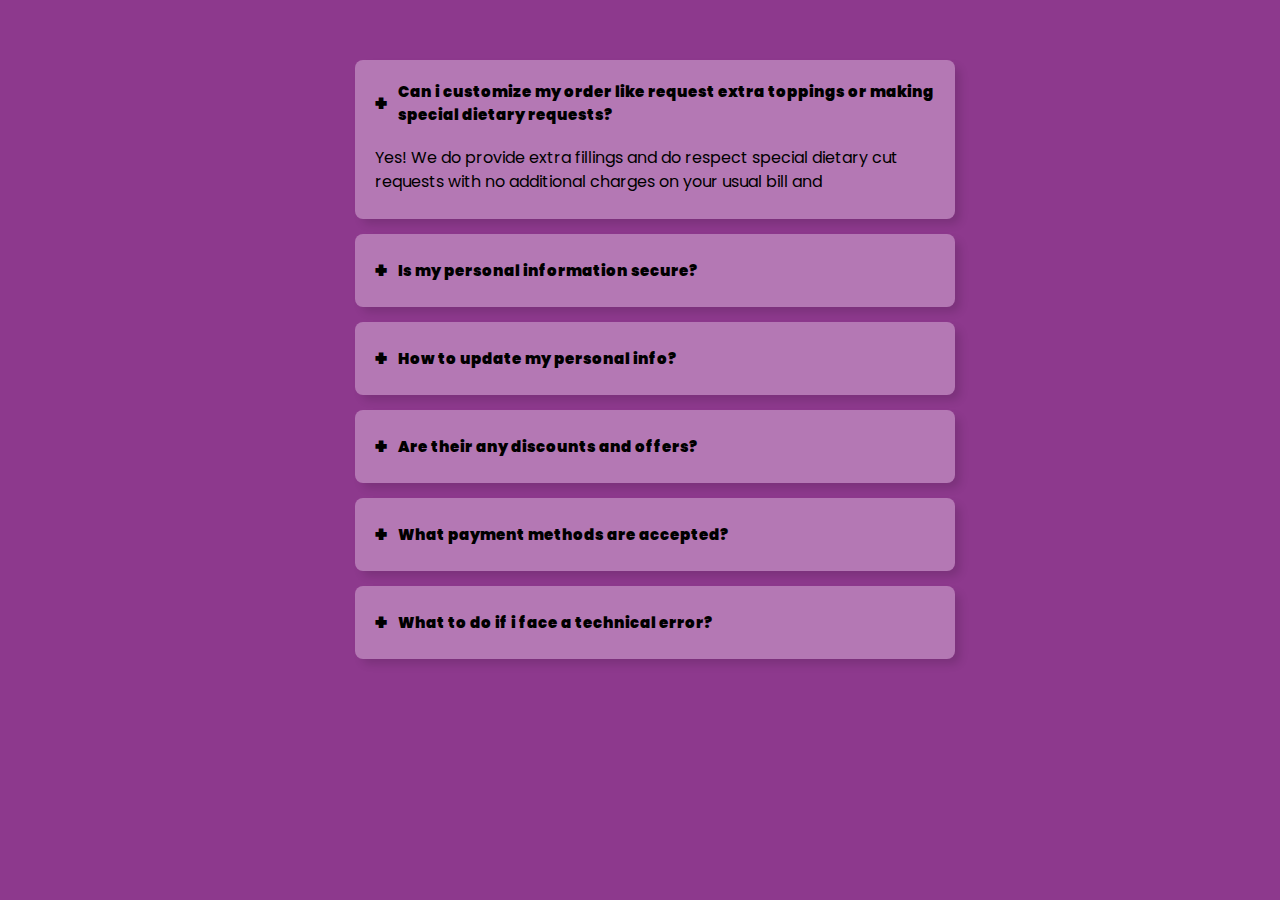
<file: index4.html>
<!DOCTYPE html>
<html lang="en">
<head>
    <meta charset="UTF-8">
    <meta name="viewport" content="width=device-width, initial-scale=1.0">
    <title>FAQs</title>
    <link rel="stylesheet" href="styles4.css">
</head>
<body>
    <ul class="accordion">
        
        <li> 
            <input type="radio" name="accordion" id="first" checked>
            <label for="first"> Can i customize my order like request extra toppings or making special dietary requests?</label>
            <div class="content"><p>Yes! We do provide extra fillings and do respect special dietary cut requests with no additional charges on your usual bill and  </p></div>
        </li>
        <li>
            <input type="radio" name="accordion" id="second">
            <label for="second"> Is my personal information secure? </label>
            <div class="content"><p> Yes! Safeguarding our user's privacy is a priority to us, The information shared by you is encrypted and is totally safe with us.  </p></div>
        </li>
        <li>
            <input type="radio" name="accordion" id="third">
            <label for="third"> How to update my personal info?</label>
            <div class="content"><p> Users can update their personal info by clicking on <b>Profile > My Account > Edit </b> </p></div>

        </li>

        <li>
            <input type="radio" name="accordion" id="fourth">
            <label for="fourth"> Are their any discounts and offers?</label>
            <div class="content"><p> We do give discounts and offers time to time especiallly at festive ocassions and we do offer a massive 30% discount at birthday of the customer </p></div>

        </li>
        
        <li>
            <input type="radio" name="accordion" id="fifth">
            <label for="fifth"> What payment methods are accepted?</label>
            <div class="content"><p> We accept Cash/UPI/Credit Card/Debit Cards all forms of payment </p></div>

        </li>

        <li>
            <input type="radio" name="accordion" id="sixth">
            <label for="sixth"> What to do if i face a technical error? </label>
            <div class="content"><p> In case of a technical glitch or error contact the support team at <b>canteensupport@vidyavihar.org</b>  </p></div>

        </li>
    </ul>
    
</body>
</html>
</file>
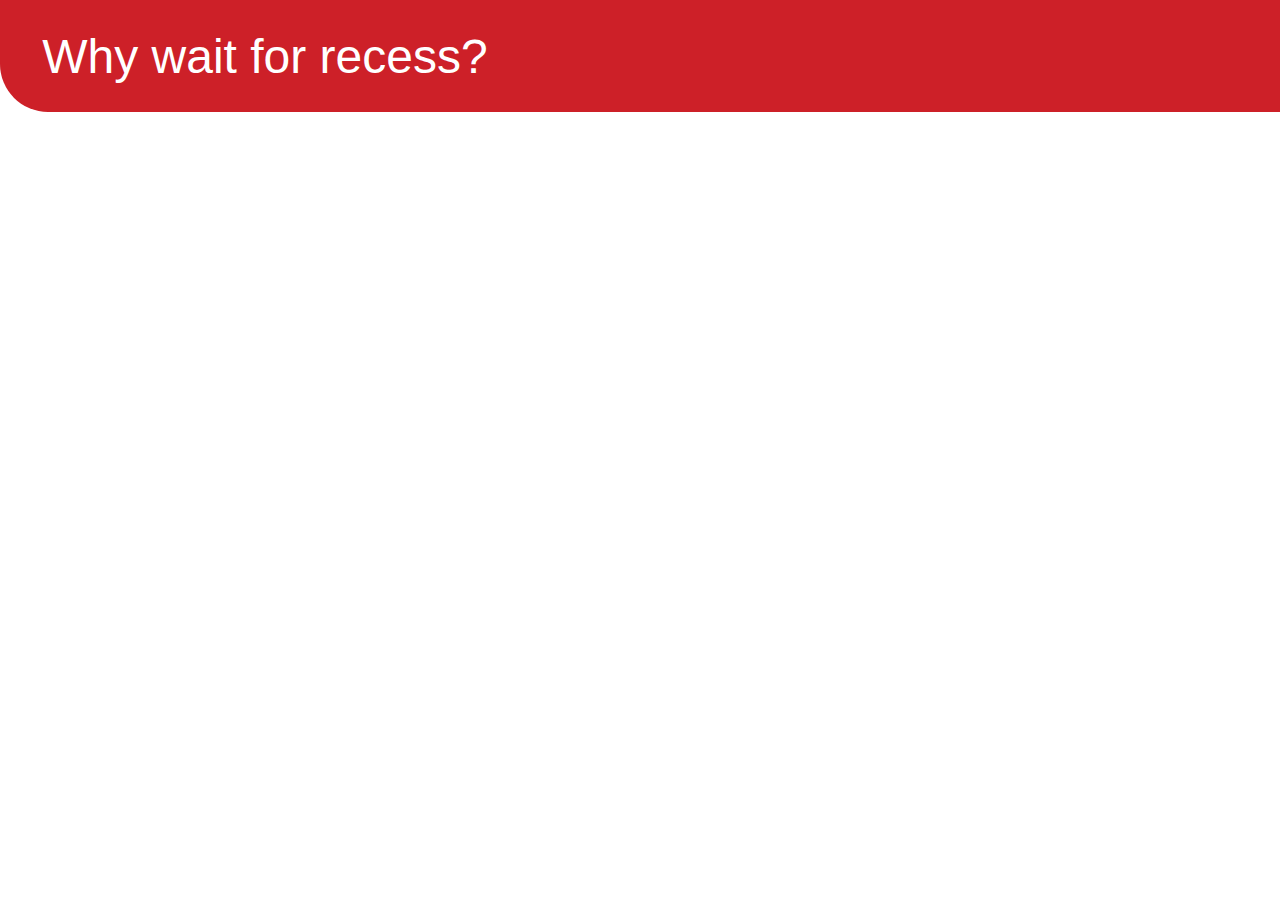
<file: menupage.html>
<!DOCTYPE html>
<html lang="en">
<head>
    <meta charset="UTF-8">
    <meta name="viewport" content="width=device-width, initial-scale=1.0">
    <title>Menupage </title>
        <link rel="stylesheet" href="menupage.css">
</head>
<body>

    <div class="categories-header">
        <div class="background-radius">
            <div class="header-text"> Why wait for recess? </div>
        </div>
    </div>
    
</body>
</html>
</file>
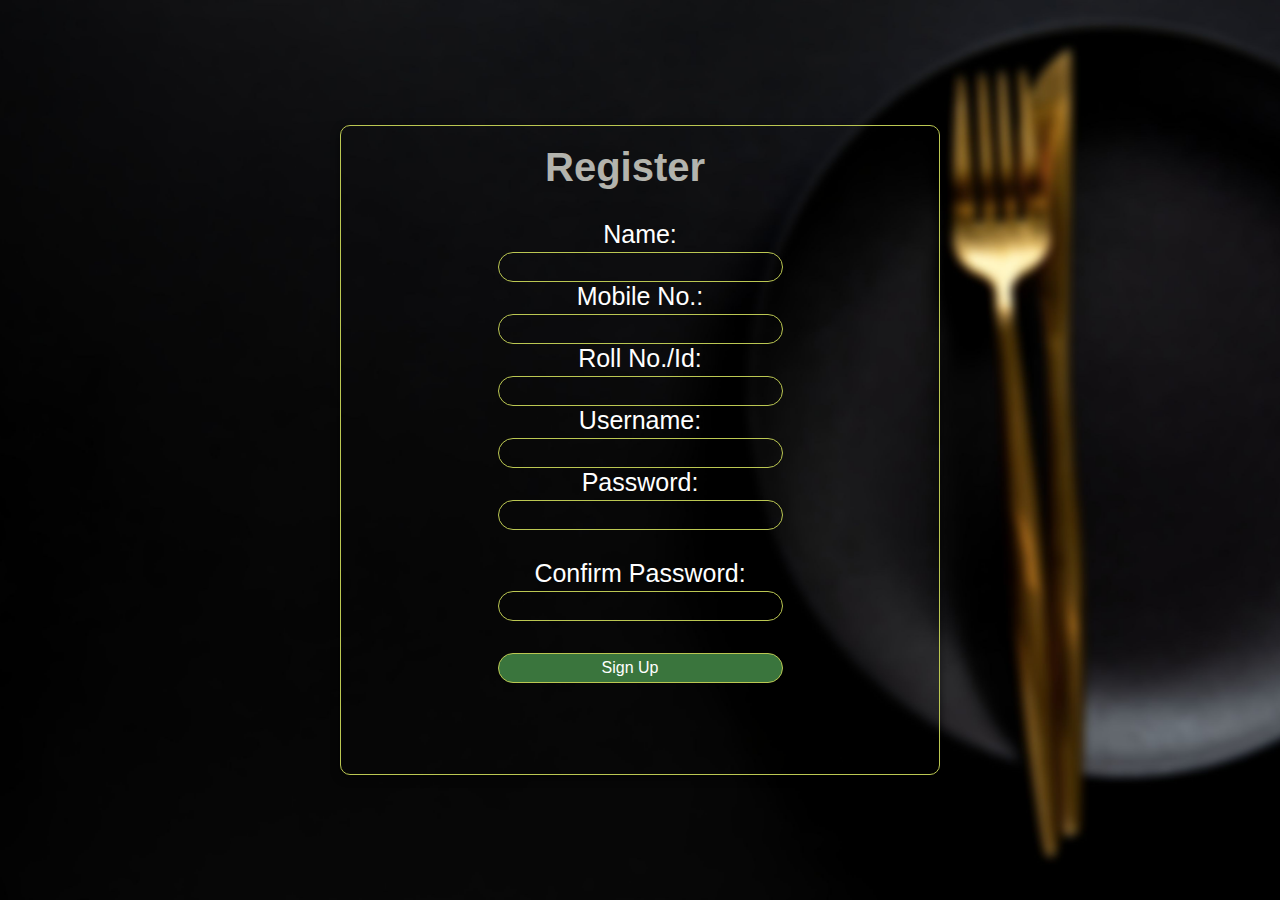
<file: signup.html>
<!DOCTYPE html>
<html lang="en">
<head>
    <meta charset="UTF-8">
    <meta name="viewport" content="width=device-width, initial-scale=1.0">
    <title>SignUp</title>
    <link rel="stylesheet" href="signup.css">
</head>
<body>

<div class="background">

    <div class="container">
        <h2>Register</h2>
        <form action="php/signup.php" method="post">
            <label for="name">Name:</label><br>
            <input type="text" id="name" name="name"><br>
            <label for="mobile">Mobile No.:</label><br>
            <input type="number" id="mobile" name="mobile" maxlength="10"><br>
            <label for="roll">Roll No./Id:</label><br>
            <input type="number" id="roll" name="roll"><br>
            <label for="username">Username:</label><br>
            <input type="text" id="username" name="username"><br>
            <label for="password">Password:</label><br>
            <input type="text" id="password" name="password"><br><br>
            <label for="cpassword">Confirm Password:</label><br>
            <input type="text" id="cpassword" name="cpassword"><br><br>
            <input type="submit" value="Sign Up">

        </form>
    </div>
</div>
</body>
</html>
</file>
<file: styles4.css>
@import url('https://fonts.googleapis.com/css2?family=Poppins:wght@300;400;500;700&display=swap');


*{
    margin: 0;
    padding: 0;
    box-sizing: border-box;
    font-family: 'Poppins' , 'sans-serif';
}
body{
    background-color: rgb(141, 57, 141);
}

.accordion{
    margin: 60px auto;
    width: 600px;

}


.accordion li{
    list-style: none;
    width: 100%;
    padding: 10px;
    margin: 15px;
    background-color: rgb(180, 120, 180);

    border-radius: 8px;
    box-shadow: 6px 6px 10px -1px rgba(0, 0, 0, 0.137);
}

.accordion li label{
    display: flex;
    align-items: center;
    font-size: 15px;
    font-weight: 900;
    padding: 10px;
    cursor: pointer;
}

label::before{
    content: '+';
    margin-right: 10px;
    font-size: 22px;
    font-weight: 1200;
}

input[type=radio] {
    display: none;
}

.accordion li .content{
    padding: 0 10px;
    line-height: 24px;
    overflow: hidden;
    max-height: 0px;
    transition: max-height 1s padding 1s;

}

.accordion input[type=radio]:checked + label + .content {

    max-height: 400px;
    padding: 10px 10px 15px;


}
</file>
<file: menupage.css>
*{
    margin: 0;
    padding: 0;
    box-sizing: border-box;
}

.background-radius {
display: flex;
align-content: center;
align-items: center;
justify-content: space-between;
height: 112px;
background-color: #cd2028;
padding: 0 3.3vw;
border-radius: 0 0 0 48px;}


.header-text{
font-family: IntroBold,Helvetica Neue,Helvetica,Arial,sans-serif;
font-size: 48px;
color: #fff;
letter-spacing: 0;
}
</file>
<file: signup.css>
body {
    font-family: Arial, sans-serif;
}

*{
    margin: 0;
    padding: 0;
    box-sizing: border-box;
    font-family: 'Gill Sans', 'Gill Sans MT', Calibri, 'Trebuchet MS', sans-serif;
    
}

body{
    height: 100vh;
    width: 100%;
    display: flex;
    justify-content: center;
    align-items: center;
    background-color: rgba(0, 0, 0, 0.39);
    background-image: url(newbackground.jpeg);
   
    background-position: center;
    background-size: cover;
}

.background{
display: flex;
justify-content: center;
width: 600px;
height: 650px;
border: 0.5px solid rgb(187, 199, 82);
border-radius: 10px;

background: transparent;
box-shadow: rgba(0, 0, 0, 0.555) 0px 3px 8px;

}

.container {
    width: 300px;
    height: 350px;
    
    
    border-radius: 16px;


}

input{
    height: 30px;
    width: 95%;
    padding: 0 30px 0 10px ;
    background-color: transparent;
    outline: transparent;
    border: 1px solid rgb(187, 199, 82);
    border-radius: 20px;
    font-size: 16px;
    color: rgb(248, 248, 248);
}



label{
    color: white;
}

form{
    text-align: center;
   
    position: relative;
    margin: 30px 0;
    font-size: 25px;
}

h2 {
    margin-top: 19px;
    margin-left: 55px;
    color: #fefff5b0 ;
    font-size: 40px;
    

}

input[type=submit] {
    color: white;
    background-color: rgb(58, 117, 61);
}

#overlay{
    height: 100%;
    width: 100%;
    background-color: rgba(0, 0, 0, 0.404);
}
</file>
